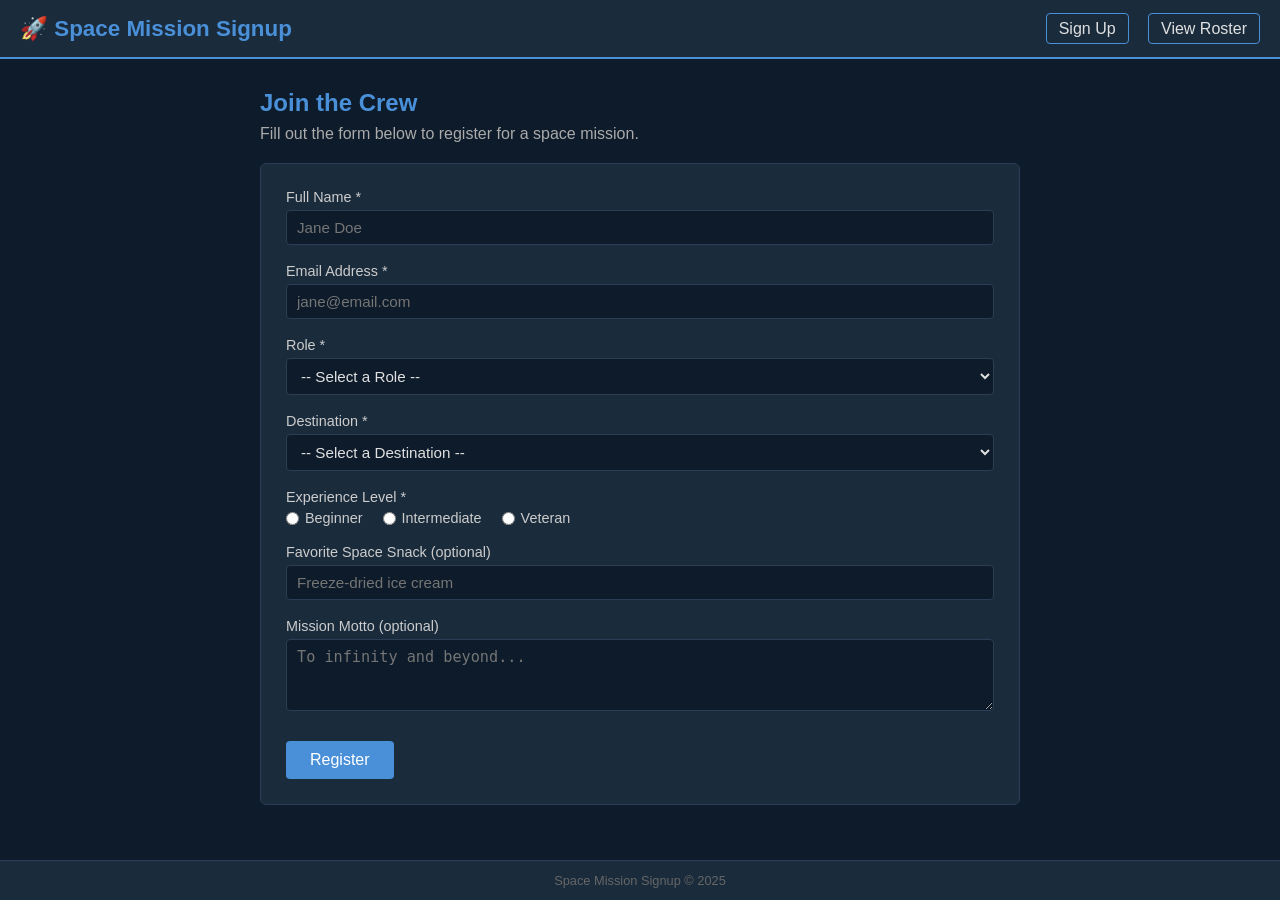
<file: index.html>
<!DOCTYPE html>
<html lang="en">
<head>
  <meta charset="UTF-8" />
  <meta name="viewport" content="width=device-width, initial-scale=1.0"/>
  <title>Space Mission Signup</title>
  <link rel="stylesheet" href="styles.css" />
</head>
<body>

  <header>
    <h1>🚀 Space Mission Signup</h1>
    <nav>
      <a href="index.html">Sign Up</a>
      <a href="roster.html">View Roster</a>
    </nav>
  </header>

  <main>
    <h2>Join the Crew</h2>
    <p>Fill out the form below to register for a space mission.</p>

    <form id="signupForm">

      <div class="form-group">
        <label for="name">Full Name *</label>
        <input type="text" id="name" placeholder="Jane Doe" />
        <span class="error" id="nameError"></span>
      </div>

      <div class="form-group">
        <label for="email">Email Address *</label>
        <input type="email" id="email" placeholder="jane@email.com" />
        <span class="error" id="emailError"></span>
      </div>

      <div class="form-group">
        <label for="role">Role *</label>
        <select id="role">
          <option value="">-- Select a Role --</option>
          <option value="Pilot">Pilot</option>
          <option value="Engineer">Engineer</option>
          <option value="Scientist">Scientist</option>
          <option value="Medic">Medic</option>
          <option value="Navigator">Navigator</option>
        </select>
        <span class="error" id="roleError"></span>
      </div>

      <div class="form-group">
        <label for="destination">Destination *</label>
        <select id="destination">
          <option value="">-- Select a Destination --</option>
          <option value="Mars">Mars</option>
          <option value="Moon">Moon</option>
          <option value="Space Station">Space Station</option>
          <option value="Europa">Europa</option>
          <option value="Titan">Titan</option>
        </select>
        <span class="error" id="destError"></span>
      </div>

      <div class="form-group">
        <label>Experience Level *</label>
        <div class="radio-group">
          <label><input type="radio" name="experience" value="Beginner" /> Beginner</label>
          <label><input type="radio" name="experience" value="Intermediate" /> Intermediate</label>
          <label><input type="radio" name="experience" value="Veteran" /> Veteran</label>
        </div>
        <span class="error" id="expError"></span>
      </div>

      <div class="form-group">
        <label for="snack">Favorite Space Snack (optional)</label>
        <input type="text" id="snack" placeholder="Freeze-dried ice cream" />
      </div>

      <div class="form-group">
        <label for="motto">Mission Motto (optional)</label>
        <textarea id="motto" rows="3" placeholder="To infinity and beyond..."></textarea>
      </div>

      <button type="submit">Register</button>

    </form>

    <p id="successMsg" class="success-msg"></p>

  </main>

  <footer>
    <p>Space Mission Signup &copy; 2025</p>
  </footer>

  <script src="script.js"></script>
</body>
</html>
</file>
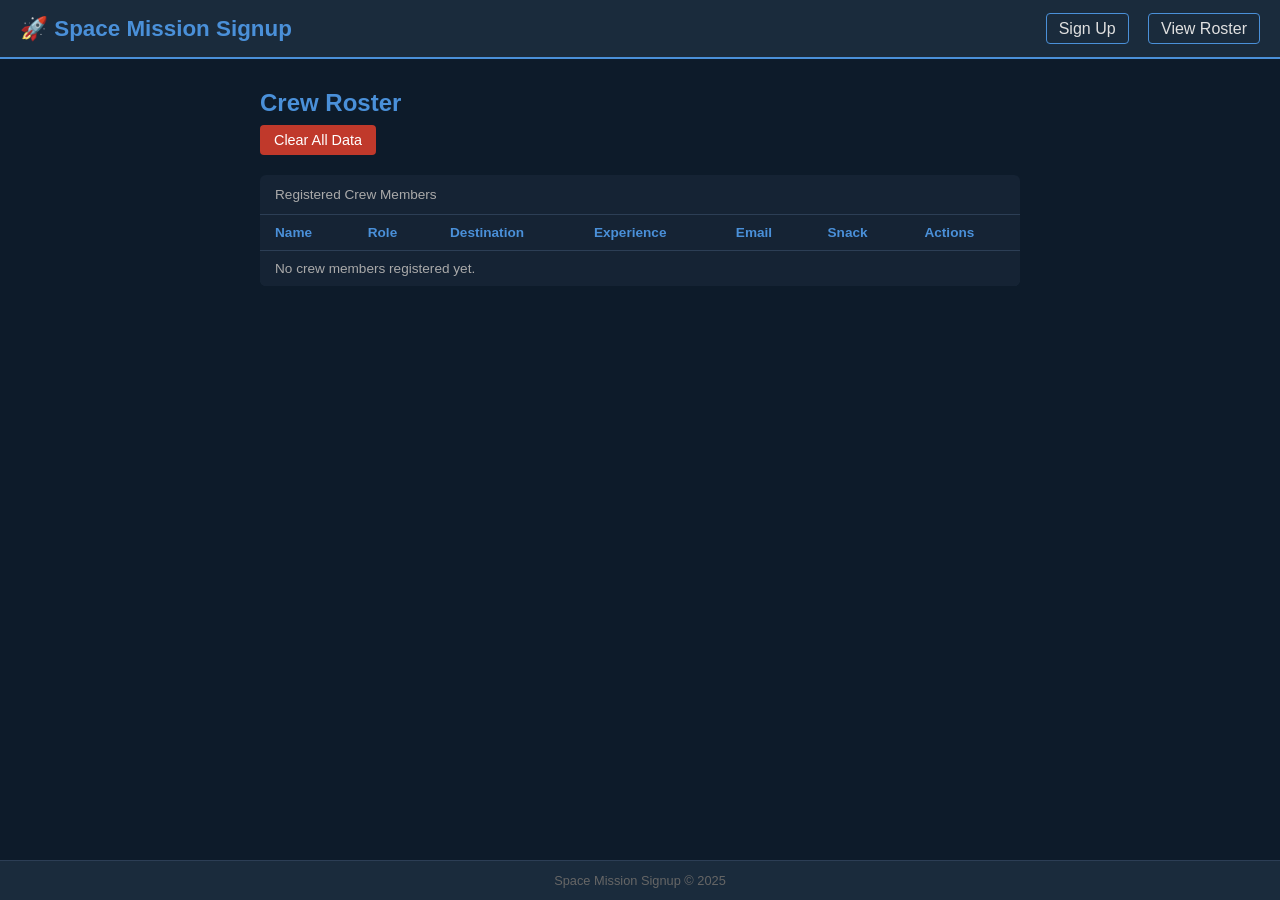
<file: roster.html>
<!DOCTYPE html>
<html lang="en">
<head>
  <meta charset="UTF-8" />
  <meta name="viewport" content="width=device-width, initial-scale=1.0"/>
  <title>Crew Roster</title>
  <link rel="stylesheet" href="styles.css" />
</head>
<body>

  <header>
    <h1>🚀 Space Mission Signup</h1>
    <nav>
      <a href="index.html">Sign Up</a>
      <a href="roster.html">View Roster</a>
    </nav>
  </header>

  <main>
    <h2>Crew Roster</h2>

    <!-- Controls -->
    <div class="controls">
      <button id="clearBtn">Clear All Data</button>
    </div>

    <!-- The roster table -->
    <div class="table-wrapper">
      <table id="rosterTable">
        <caption>Registered Crew Members</caption>
        <thead>
          <tr>
            <th>Name</th>
            <th>Role</th>
            <th>Destination</th>
            <th>Experience</th>
            <th>Email</th>
            <th>Snack</th>
            <th>Actions</th>
          </tr>
        </thead>
        <tbody id="rosterBody">
          <!-- rows added by JavaScript -->
        </tbody>
        <tfoot>
          <tr>
            <td colspan="7" id="footerText">No crew members registered yet.</td>
          </tr>
        </tfoot>
      </table>
    </div>


  </main>

  <footer>
    <p>Space Mission Signup &copy; 2025</p>
  </footer>

  <script src="script.js"></script>
</body>
</html>
</file>
<file: styles.css>
/* ================================
   Space Mission Signup - styles.css
   ================================ */

/* Basic reset */
* {
  box-sizing: border-box;
  margin: 0;
  padding: 0;
}

body {
  font-family: Arial, sans-serif;
  background-color: #0d1b2a;
  color: #e0e0e0;
  min-height: 100vh;
  display: flex;
  flex-direction: column;
}

/* ---- Header ---- */
header {
  background-color: #1a2b3c;
  padding: 15px 20px;
  display: flex;
  justify-content: space-between;
  align-items: center;
  border-bottom: 2px solid #4a90d9;
}

header h1 {
  font-size: 1.4rem;
  color: #4a90d9;
}

nav a {
  color: #e0e0e0;
  text-decoration: none;
  margin-left: 15px;
  padding: 6px 12px;
  border: 1px solid #4a90d9;
  border-radius: 4px;
}

nav a:hover {
  background-color: #4a90d9;
  color: #fff;
}

/* ---- Main content ---- */
main {
  flex: 1;
  max-width: 800px;
  width: 100%;
  margin: 30px auto;
  padding: 0 20px;
}

main h2 {
  font-size: 1.5rem;
  margin-bottom: 8px;
  color: #4a90d9;
}

main p {
  margin-bottom: 20px;
  color: #aaa;
}

/* ---- Form ---- */
form {
  background-color: #1a2b3c;
  padding: 25px;
  border-radius: 6px;
  border: 1px solid #2c3e55;
}

.form-group {
  margin-bottom: 18px;
}

label {
  display: block;
  margin-bottom: 5px;
  font-size: 0.9rem;
  color: #ccc;
}

input[type="text"],
input[type="email"],
select,
textarea {
  width: 100%;
  padding: 8px 10px;
  background-color: #0d1b2a;
  border: 1px solid #2c3e55;
  border-radius: 4px;
  color: #e0e0e0;
  font-size: 0.95rem;
}

input:focus,
select:focus,
textarea:focus {
  outline: none;
  border-color: #4a90d9;
}

textarea {
  resize: vertical;
}

/* Radio buttons */
.radio-group {
  display: flex;
  gap: 20px;
  margin-top: 5px;
}

.radio-group label {
  display: flex;
  align-items: center;
  gap: 6px;
  cursor: pointer;
  margin-bottom: 0;
}

/* Error messages */
.error {
  display: block;
  color: #e74c3c;
  font-size: 0.8rem;
  margin-top: 4px;
}

/* Submit button */
button[type="submit"] {
  background-color: #4a90d9;
  color: white;
  border: none;
  padding: 10px 24px;
  font-size: 1rem;
  border-radius: 4px;
  cursor: pointer;
  margin-top: 8px;
}

button[type="submit"]:hover {
  background-color: #357abd;
}

/* Success message */
.success-msg {
  color: #2ecc71;
  margin-top: 15px;
  font-weight: bold;
}

/* ---- Roster page controls ---- */
.controls {
  display: flex;
  gap: 10px;
  margin-bottom: 20px;
}

#clearBtn {
  background-color: #c0392b;
  color: white;
  border: none;
  padding: 7px 14px;
  border-radius: 4px;
  cursor: pointer;
  font-size: 0.9rem;
  white-space: nowrap;
}

#clearBtn:hover {
  background-color: #a93226;
}

/* ---- Table ---- */
.table-wrapper {
  overflow-x: auto;
}

table {
  width: 100%;
  border-collapse: collapse;
  background-color: #1a2b3c;
  border-radius: 6px;
  overflow: hidden;
}

caption {
  text-align: left;
  padding: 12px 15px;
  font-size: 0.85rem;
  color: #aaa;
  background-color: #152334;
  border-bottom: 1px solid #2c3e55;
}

thead th {
  background-color: #152334;
  padding: 10px 15px;
  text-align: left;
  font-size: 0.85rem;
  color: #4a90d9;
  border-bottom: 1px solid #2c3e55;
}

tbody td {
  padding: 10px 15px;
  border-bottom: 1px solid #1f3347;
  font-size: 0.9rem;
}

tbody tr:last-child td {
  border-bottom: none;
}

tbody tr:hover {
  background-color: #1f3347;
}

/* Highlighted row style (for the highlight button feature) */
tbody tr.highlighted {
  background-color: #1e3a5f;
  border-left: 3px solid #4a90d9;
}

tfoot td {
  padding: 10px 15px;
  font-size: 0.85rem;
  color: #aaa;
  background-color: #152334;
  border-top: 1px solid #2c3e55;
}

/* Action buttons inside table */
.btn-delete {
  background-color: transparent;
  color: #e74c3c;
  border: 1px solid #e74c3c;
  padding: 3px 8px;
  border-radius: 4px;
  cursor: pointer;
  font-size: 0.8rem;
  margin-right: 5px;
}

.btn-delete:hover {
  background-color: #e74c3c;
  color: white;
}

.btn-highlight {
  background-color: transparent;
  color: #4a90d9;
  border: 1px solid #4a90d9;
  padding: 3px 8px;
  border-radius: 4px;
  cursor: pointer;
  font-size: 0.8rem;
}

.btn-highlight:hover {
  background-color: #4a90d9;
  color: white;
}

.no-results {
  color: #aaa;
  margin-top: 15px;
  text-align: center;
  font-style: italic;
}

/* ---- Footer ---- */
footer {
  background-color: #1a2b3c;
  padding: 12px 20px;
  text-align: center;
  font-size: 0.8rem;
  color: #666;
  border-top: 1px solid #2c3e55;
}

/* ================================
   RESPONSIVE - Tablet (max 768px)
   ================================ */
@media (max-width: 768px) {
  header {
    flex-direction: column;
    gap: 10px;
    text-align: center;
  }

  main {
    margin: 20px auto;
  }

  form {
    padding: 18px;
  }

  .radio-group {
    flex-direction: column;
    gap: 8px;
  }

  /* Hide less important columns on tablet */
  table th:nth-child(5),
  table td:nth-child(5),
  table th:nth-child(6),
  table td:nth-child(6) {
    display: none;
  }
}

/* ================================
   RESPONSIVE - Mobile (max 480px)
   ================================ */
@media (max-width: 480px) {
  header h1 {
    font-size: 1.1rem;
  }

  nav a {
    padding: 5px 8px;
    font-size: 0.85rem;
  }

  main {
    padding: 0 12px;
    margin: 15px auto;
  }

  form {
    padding: 14px;
  }

  .controls {
    flex-direction: column;
  }

  /* Hide even more columns on mobile */
  table th:nth-child(4),
  table td:nth-child(4) {
    display: none;
  }

  button[type="submit"] {
    width: 100%;
  }
}
</file>
